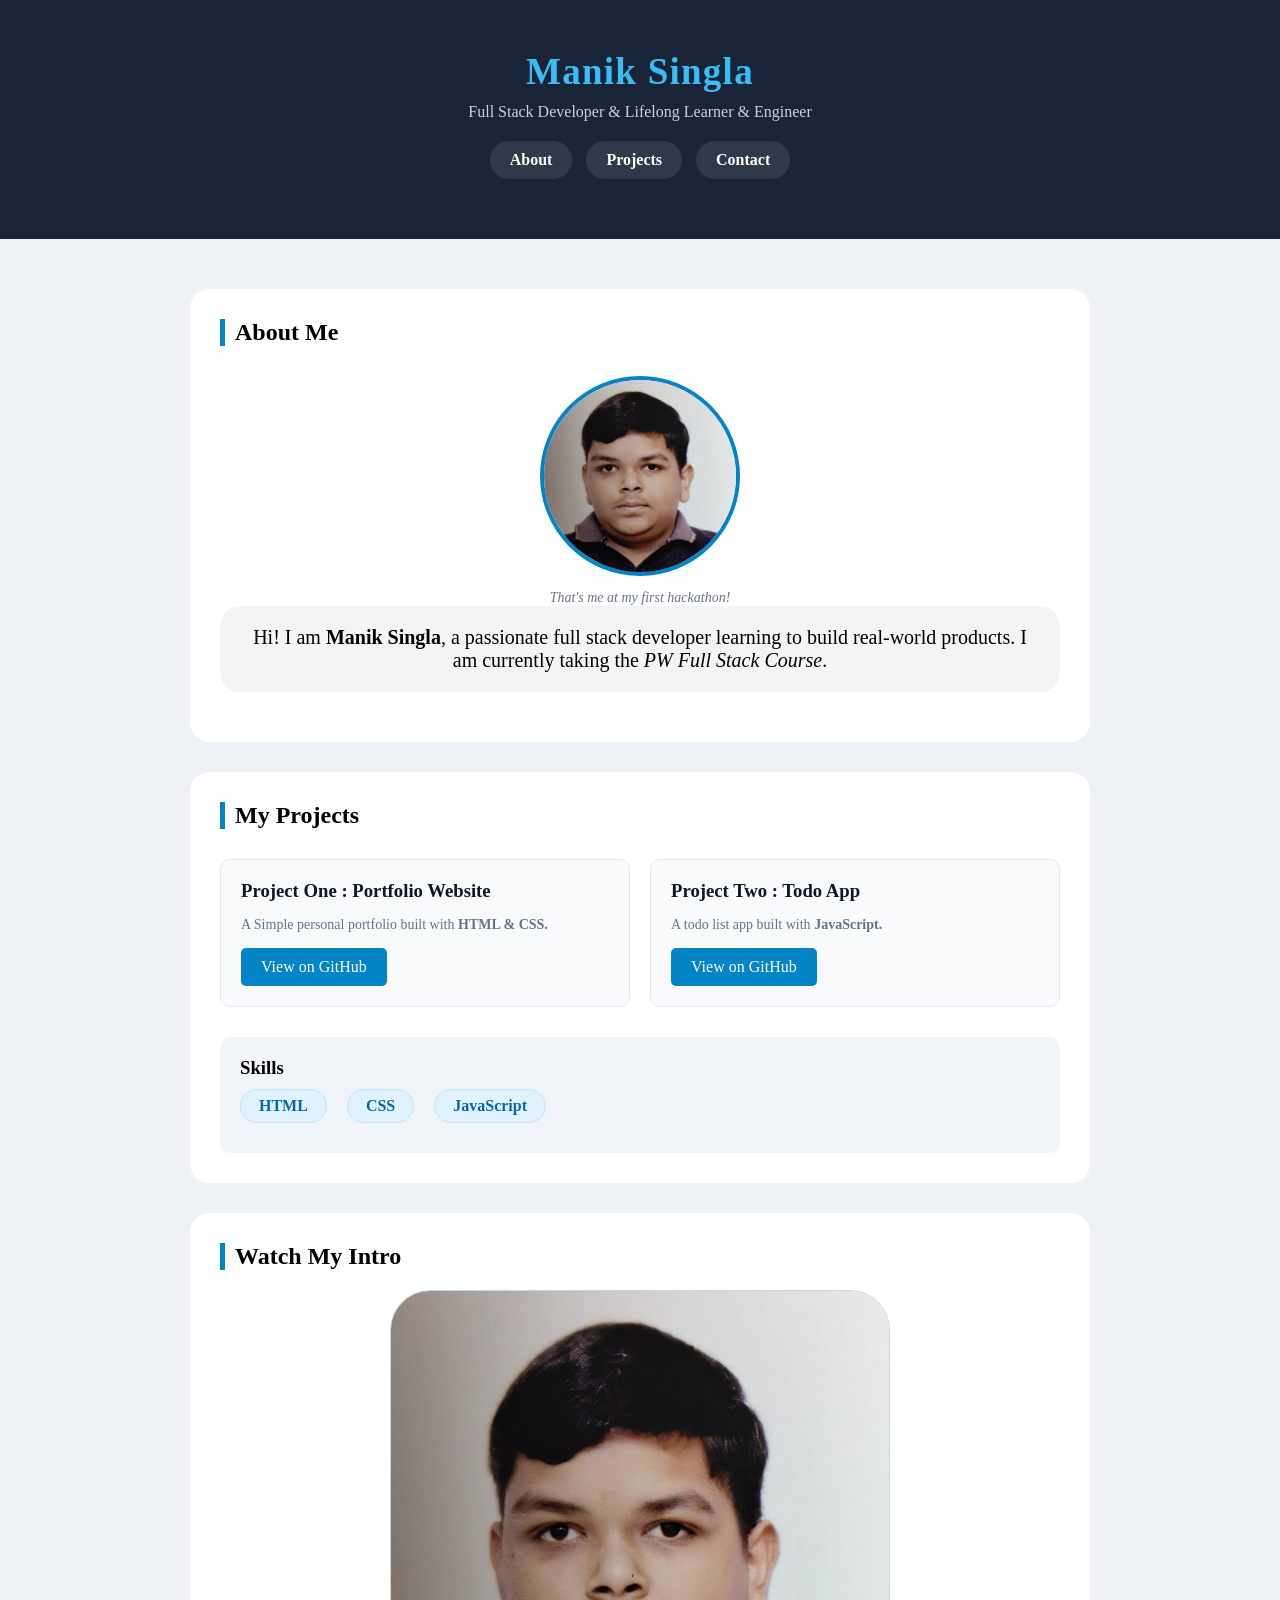
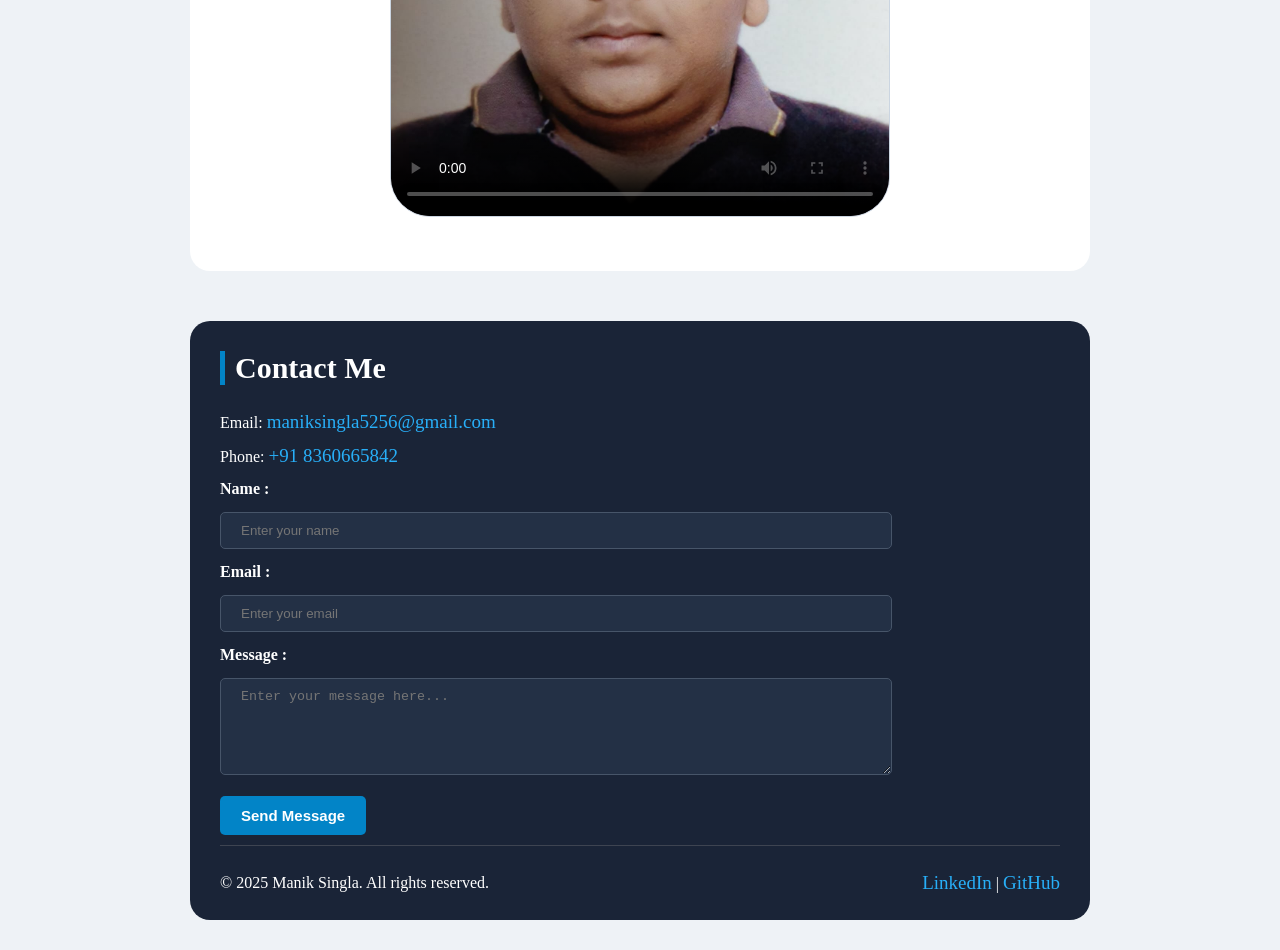
<file: portfolio.html>
<!DOCTYPE html>
<html lang="en">

<head>
    <meta charset="UTF-8">
    <meta name="viewport" content="width=device-width, initial-scale=1.0">
    <title>Manik Singla | Portfolio</title>
    <link rel="stylesheet" href="style.css">
</head>

<body>
    <header>
        <h1>Manik Singla</h1>
        <p>Full Stack Developer & Lifelong Learner & Engineer </p>
        <nav>
            <a href="#about">About</a>
            <a href="#project">Projects</a>
            <a href="#contact">Contact</a>
        </nav>
    </header>

    <main>
        <section id="about">
            <h2>About Me</h2>
            <figure>
                <img src="Image.jpeg" width="200px" height="200px" alt="">
                <figcaption>That's me at my first hackathon!</figcaption>
                <p>Hi! I am <strong>Manik Singla</strong>, a passionate full stack developer learning to build
                    real-world products. I am currently taking the <em>PW Full Stack Course</em>. </p>

            </figure>
        </section>
        <section id="project">
            <h2>My Projects</h2>

            <div id="projects-card">
                <article>
                    <h3>Project One : Portfolio Website</h3>
                    <p>A Simple personal portfolio built with <strong>HTML & CSS.</strong></p>
                    <a href="">View on GitHub</a>
                </article>
                <article>
                    <h3>Project Two : Todo App</h3>
                    <p>A todo list app built with <strong>JavaScript.</strong></p>
                    <a href="">View on GitHub</a>
                </article>
            </div>

            <div id="Skills">
                <h3>Skills</h3>
                <ul>
                    <li>HTML</li>
                    <li>CSS</li>
                    <li>JavaScript</li>
                </ul>
            </div>

        </section>

        <section id="intro">
            <h2>Watch My Intro</h2>
            <video src="345062_tiny.mp4" width="500opx" height="300px" controls poster="Image.jpeg"></video>

        </section>

    </main>

    <Footer id="contact">
        <h2>Contact Me</h2>

        <p>Email: <a href="mailto:maniksingla5256@gmail.com">maniksingla5256@gmail.com</a> </p>

        <p>Phone: <a href="tel:+918360665842">+91 8360665842</a></p>

        <form action="">

            <label for="name">Name :</label>
            <input type="text" id="name" placeholder="Enter your name">
            <br>
            <label for="email">Email :</label>
            <input type="email" id="email" placeholder="Enter your email">
            <br>
            <label for="message">Message :</label>

            <textarea name="message" id="message" rows="5" cols="40" placeholder="Enter your message here..."></textarea>
            <br>
            <button type="submit">Send Message</button>

        </form>

        <div id="lower-footer">
            <p>&copy; 2025 Manik Singla. All rights reserved.</p>
            <p>
                <a href="">LinkedIn</a> | <a href="">GitHub</a>
            </p>
        </div>
    </Footer>
</body>

</html>
</file>
<file: style.css>
@import url('https://fonts.googleapis.com/css2?family=Poppins:ital,wght@0,100;0,200;0,300;0,400;0,500;0,600;0,700;0,800;0,900;1,100;1,200;1,300;1,400;1,500;1,600;1,700;1,800;1,900&display=swap');

* {
    padding: 0;
    margin: 0;
    box-sizing: border-box;
    font-family: " font-family: " poppins", sans-serif;";
}

body {
    background-color: #EEF2F6;
}

header {
    background-color: #1A2437;
    color: white;
    text-align: center;
    padding: 50px 0;
}

header h1 {
    color: #38BDF8;
    font-size: 37px;
    letter-spacing: 1.25px;
}

header p {
    color: #C0D5E1;
    padding: 10px 0;
}

header nav a {
    display: inline-block;
    text-decoration: none;
    background-color: #30394A;
    color: white;
    font-weight: 600;
    border-radius: 30px;
    padding: 10px 20px;
    margin: 10px 5px;
}

header nav a:hover {
    background-color: #0284C7;
}

main {
    margin: 50px auto;
    max-width: 900px;
}

#about,
#project,
#intro {
    background-color: white;
    padding: 30px;
    border-radius: 20px;
    margin-bottom: 30px;

}

#about h2,
#project h2,
#intro h2 {
    border-left: 5px solid #0284C7;
    padding-left: 10px;
}

#about figure {
    text-align: center;
    padding: 20px 0;
}

#about figure img {
    border-radius: 50%;
    border: 4px solid #0284C7;
    margin: 10px 0;
    transition: 1s;
}

#about figure img:hover {
    transform: scale(1.1);
    box-shadow: 0px 10px 10px rgba(0, 0, 0, 0.242);
}

#about figure figcaption {
    color: #69748B;
    font-style: italic;
    font-size: 14px;

}

#about p {
    background-color: #f3f4f6;
    border-radius: 20px;
    padding: 20px;
    border-color: 1px solid #F8FAFC;
    font-weight: 500;
    font-size: 20px;
}

#projects-card {
    display: flex;
    gap: 20px;
    margin: 30px 0;
    flex-wrap: wrap;
}

#projects-card article {
    background-color: #F8FAFC;
    border-radius: 10px;
    /* display: flex;
    flex-direction: column;
    gap: 10px; */
    flex: 1;
    padding: 20px;
    border: 1px solid #E2E8F0;
    color: #10162A;
    transition: all 0.5s;
}

#projects-card article:hover {
    transform: translateY(-5px);
    box-shadow: 0px 10px 10px rgba(0, 0, 0, 0.242);
}

#projects-card article p {
    font-size: 14px;
    color: #647488;
    margin: 15px 0;
}

#projects-card article a {
    border-radius: 5px;
    background-color: #0284C7;
    padding: 10px 20px;
    color: white;
    text-decoration: none;
    display: inline-block;
}

#Skills {
    background-color: #F1F5F9;
    border-radius: 10px;
    padding: 20px;
}

#Skills ul {
    list-style-type: none;
    display: flex;
    gap: 20px;
    padding: 10px 0;
    flex-wrap: wrap;
}

#Skills ul li {
    background-color: #E0F2FE;
    border-radius: 30px;
    border: 1px solid #BAE6FD;
    padding: 7px 18px;
    color: #0369AA;
    font-weight: 600;

}

#intro {
    text-align: center;
}

#intro h2 {
    text-align: left;
}


#intro video {
    margin: 20px 0;
    /* padding: 30px; */
    object-fit: cover;
    max-width: 100%;
    height: auto;
    border-radius: 40px;
    border: 1px solid #CBD5E1;
}

footer {
    margin: 50px auto;
    max-width: 900px;
    background-color: #1A2437;
    padding: 30px 30px 0;
    border-radius: 20px;
    margin-bottom: 30px;
}

footer h2 {
    color: white;
    border-left: 5px solid #0284C7;
    padding-left: 10px;
    font-size: 30px;
    margin-bottom: 20px;
}

footer p {
    color: white;
    padding: 6px 0;
}

footer p a {
    text-decoration: none;
    color: #28AFF8;
    font-size: 19px;
}

footer p a:hover {
    text-decoration: underline;
    color: #28AFF8;
}

form label {
    display: block;
    margin: 7px 0;
    color: white;
    font-weight: 600;
}


form input,
form textarea {
    width: 100%;
    background-color: #233045;
    outline: none;
    border: 1px solid #475569;
    border-radius: 5px;
    padding: 10px 20px;
    color: white;
    margin: 7px 0;
}

form {
    max-width: 80%;
}

form button {
    border-radius: 5px;
    background-color: #0284C7;
    padding: 10px 20px;
    color: white;
    display: inline-block;
    border: 1px solid transparent;
    font-weight: 600;
    font-size: 15px;
    margin: 10px 0;
}


form button:hover {
    background-color: #0369A1;
    cursor: pointer;
}

#lower-footer {
    display: flex;
    justify-content: space-between;
    align-items: center;
    border-top: 1px solid rgba(128, 128, 128, 0.348);
    padding: 20px 0;
    margin-top: 10px 0;
    flex-wrap: wrap;
}
</file>
